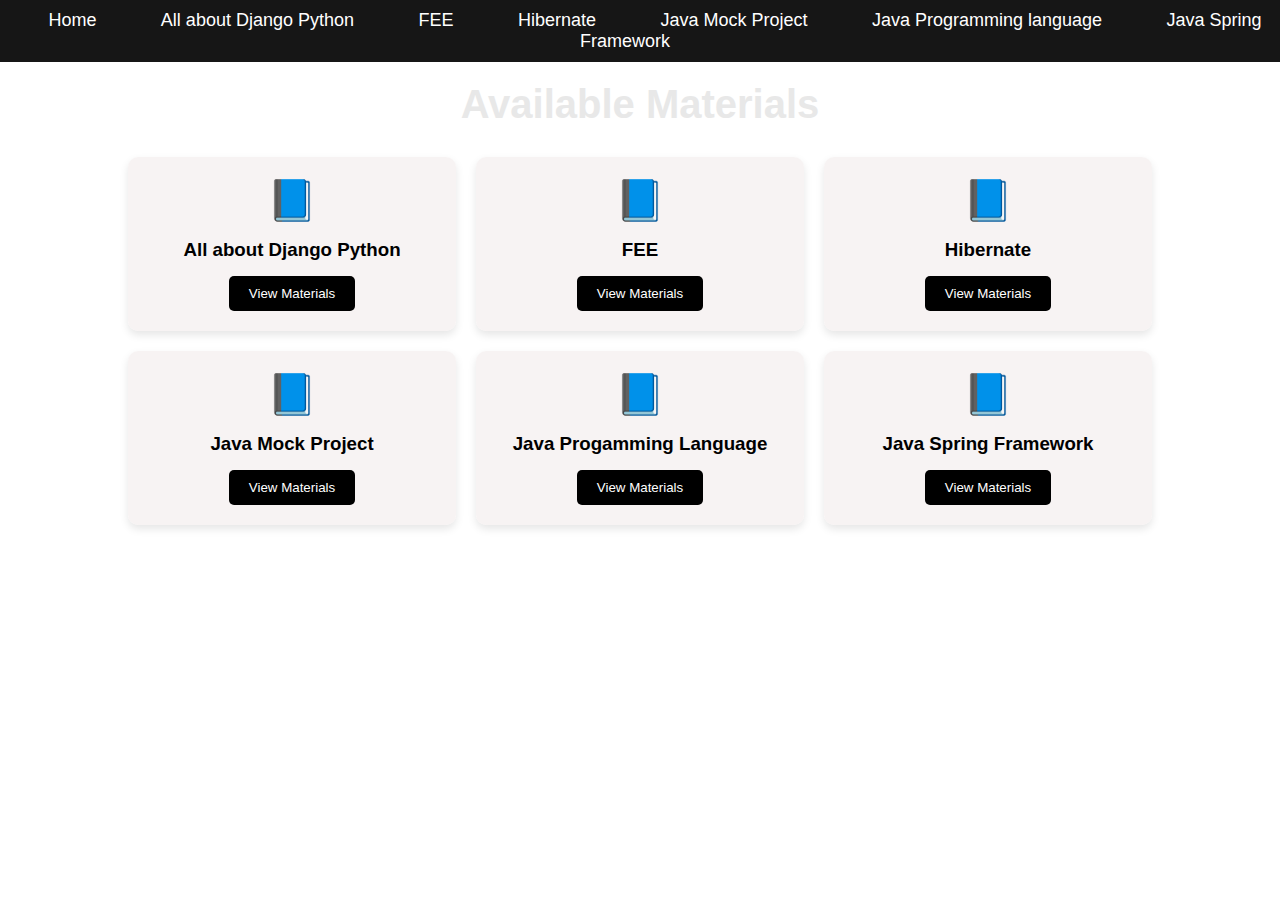
<file: index.html>
<!DOCTYPE html>
<html lang="en">
<head>
    <meta charset="UTF-8">
    <meta name="viewport" content="width=device-width, initial-scale=1.0">
    <title>Available Materials</title>
    <link rel="stylesheet" href="style.css">
</head>
<body>
    
    <div class="navbar">
        <a href="index.html">Home</a>
        <a href="lesson-django.html">All about Django Python</a>
        <a href="lesson-fee.html">FEE</a>
        <a href="lesson-hibernate.html">Hibernate</a>
        <a href="lesson-mock.html">Java Mock Project</a>
        <a href="lesson-programming.html">Java Programming language</a>
        <a href="lesson-framework.html">Java Spring Framework</a>
    </div>

    <div class="container">
        <h1>Available Materials</h1>
        <div class="materials-grid">
            <div class="material-card">
                <div class="icon">
                    📘
                </div>
                <h3>All about Django Python</h3>
                <button onclick="window.location.href='lesson-django.html'">View Materials</button>
            </div>
            <div class="material-card">
                <div class="icon">
                    📘
                </div>
                <h3>FEE</h3>
                <button onclick="window.location.href='lesson-fee.html'">View Materials</button>
            </div>
            <div class="material-card">
                <div class="icon">
                    📘
                </div>
                <h3>Hibernate</h3>
                <button onclick="window.location.href='lesson-hibernate.html'">View Materials</button>
            </div>
            <div class="material-card">
                <div class="icon">
                    📘
                </div>
                <h3>Java Mock Project</h3>
                <button onclick="window.location.href='lesson-mock.html'">View Materials</button>
            </div>
            <div class="material-card">
                <div class="icon">
                    📘
                </div>
                <h3>Java Progamming Language</h3>
                <button onclick="window.location.href='lesson-programming.html'">View Materials</button>
            </div>
            <div class="material-card">
                <div class="icon">
                    📘
                </div>
                <h3>Java Spring Framework</h3>
                <button onclick="window.location.href='lesson-framework.html'">View Materials</button>
            </div>
        </div>
    </div>
</body>
</html>
</file>
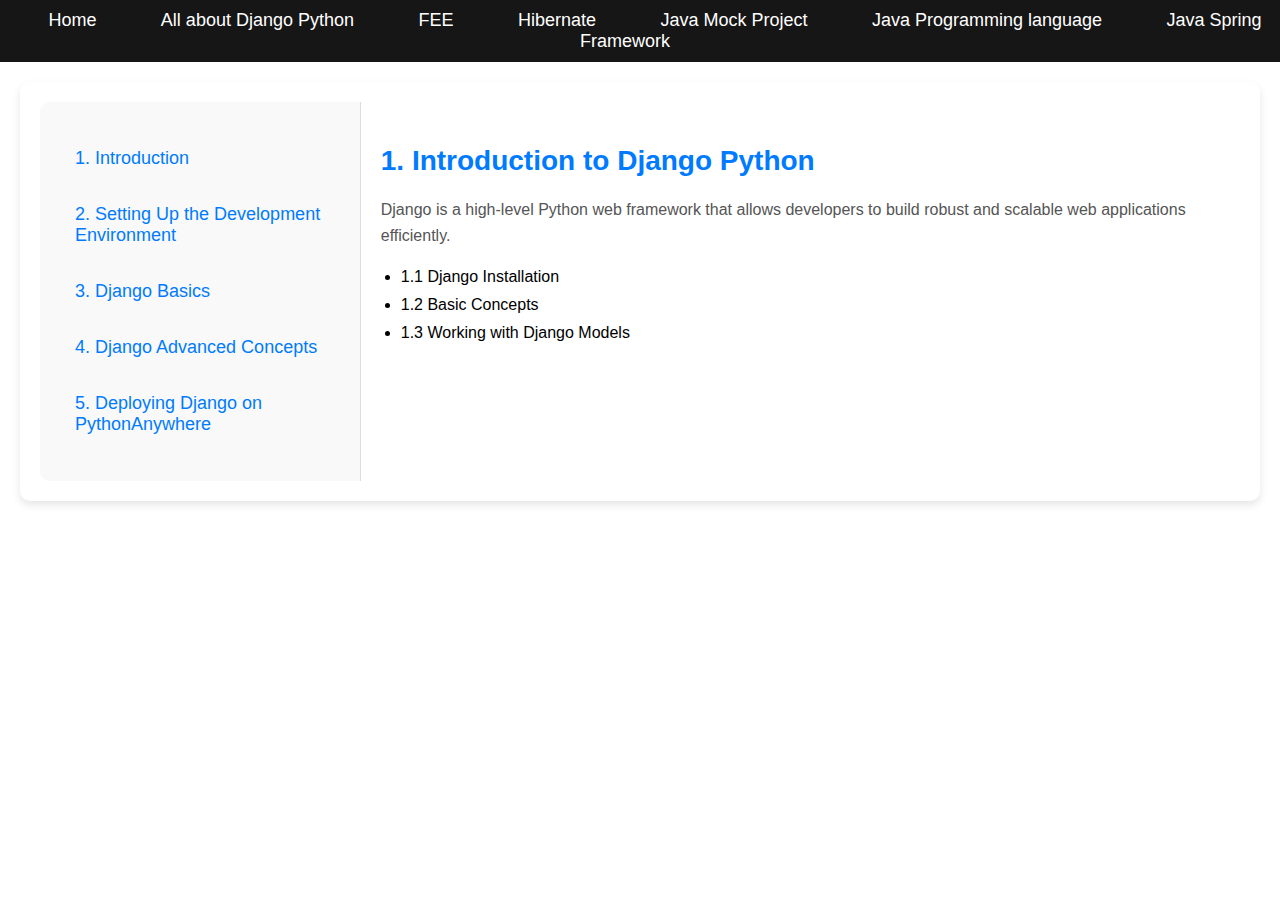
<file: lesson-django.html>
<!DOCTYPE html>
<html lang="en">
<head>
    <meta charset="UTF-8">
    <meta name="viewport" content="width=device-width, initial-scale=1.0">
    <title>Lesson: Django Python</title>
    <link rel="stylesheet" href="style.css">
</head>
<body>
    <div class="navbar">
        <a href="index.html">Home</a>
        <a href="lesson-django.html">All about Django Python</a>
        <a href="lesson-fee.html">FEE</a>
        <a href="lesson-hibernate.html">Hibernate</a>
        <a href="lesson-mock.html">Java Mock Project</a>
        <a href="lesson-programming.html">Java Programming language</a>
        <a href="lesson-framework.html">Java Spring Framework</a>
    </div>
    
    <div class="lesson-container">
        <div class="sidebar">
            <ul>
                <li><a href="#">1. Introduction</a></li>
                <li><a href="#">2. Setting Up the Development Environment</a></li>
                <li><a href="#">3. Django Basics</a></li>
                <li><a href="#">4. Django Advanced Concepts</a></li>
                <li><a href="#">5. Deploying Django on PythonAnywhere</a></li>
            </ul>
        </div>
        <div class="lesson-content">
            <h2>1. Introduction to Django Python</h2>
            <p>Django is a high-level Python web framework that allows developers to build robust and scalable web applications efficiently.</p>
            <ul>
                <li>1.1 Django Installation</li>
                <li>1.2 Basic Concepts</li>
                <li>1.3 Working with Django Models</li>
            </ul>
        </div>
    </div>
</body>
</html>
</file>
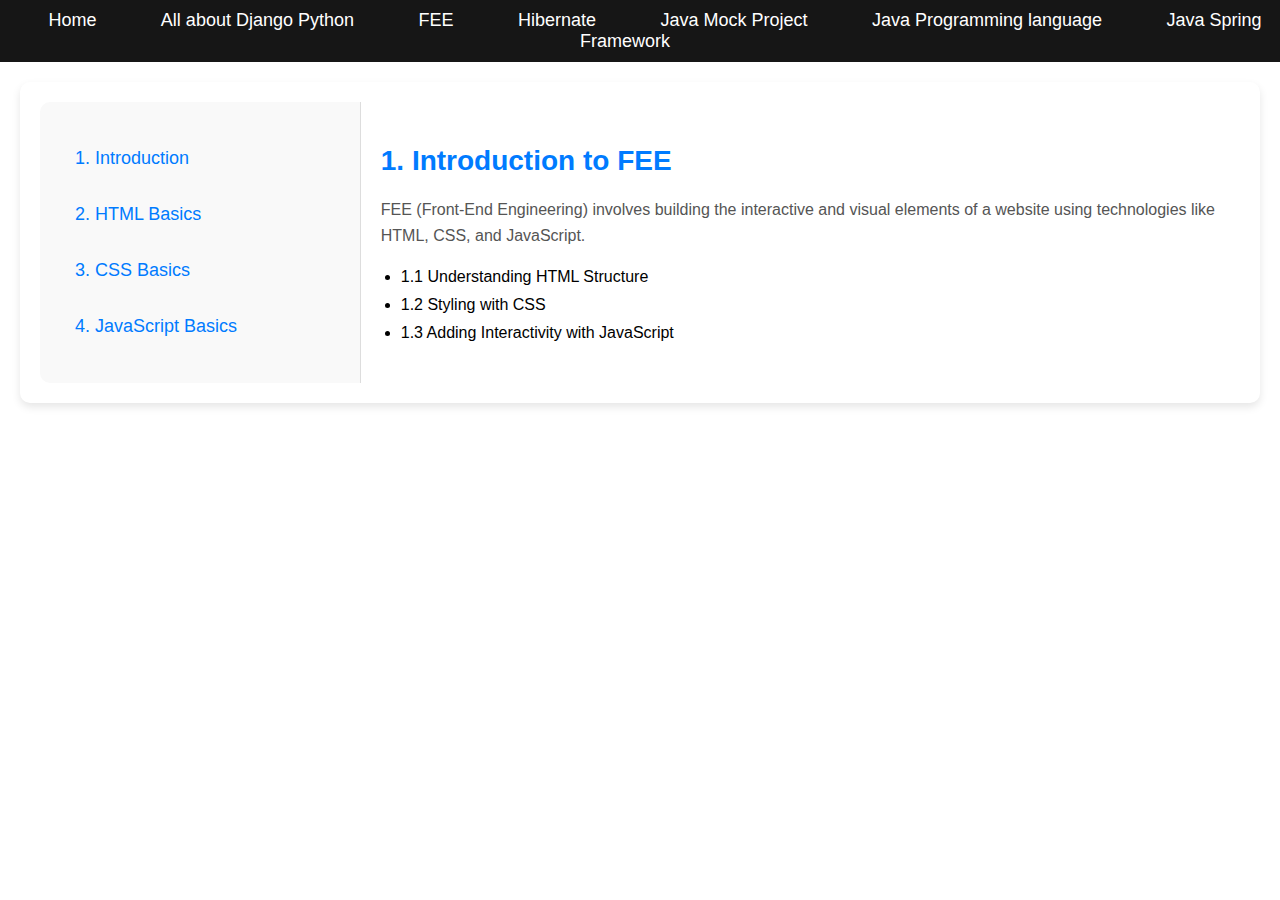
<file: lesson-fee.html>
<!DOCTYPE html>
<html lang="en">
<head>
    <meta charset="UTF-8">
    <meta name="viewport" content="width=device-width, initial-scale=1.0">
    <title>Lesson: FEE</title>
    <link rel="stylesheet" href="style.css">
</head>
<body>
    <div class="navbar">
        <a href="index.html">Home</a>
        <a href="lesson-django.html">All about Django Python</a>
        <a href="lesson-fee.html">FEE</a>
        <a href="lesson-hibernate.html">Hibernate</a>
        <a href="lesson-mock.html">Java Mock Project</a>
        <a href="lesson-programming.html">Java Programming language</a>
        <a href="lesson-framework.html">Java Spring Framework</a>
    </div>
    
    <div class="lesson-container">
        <div class="sidebar">
            <ul>
                <li><a href="#">1. Introduction</a></li>
                <li><a href="#">2. HTML Basics</a></li>
                <li><a href="#">3. CSS Basics</a></li>
                <li><a href="#">4. JavaScript Basics</a></li>
            </ul>
        </div>
        <div class="lesson-content">
            <h2>1. Introduction to FEE</h2>
            <p>FEE (Front-End Engineering) involves building the interactive and visual elements of a website using technologies like HTML, CSS, and JavaScript.</p>
            <ul>
                <li>1.1 Understanding HTML Structure</li>
                <li>1.2 Styling with CSS</li>
                <li>1.3 Adding Interactivity with JavaScript</li>
            </ul>
        </div>
    </div>
</body>
</html>
</file>
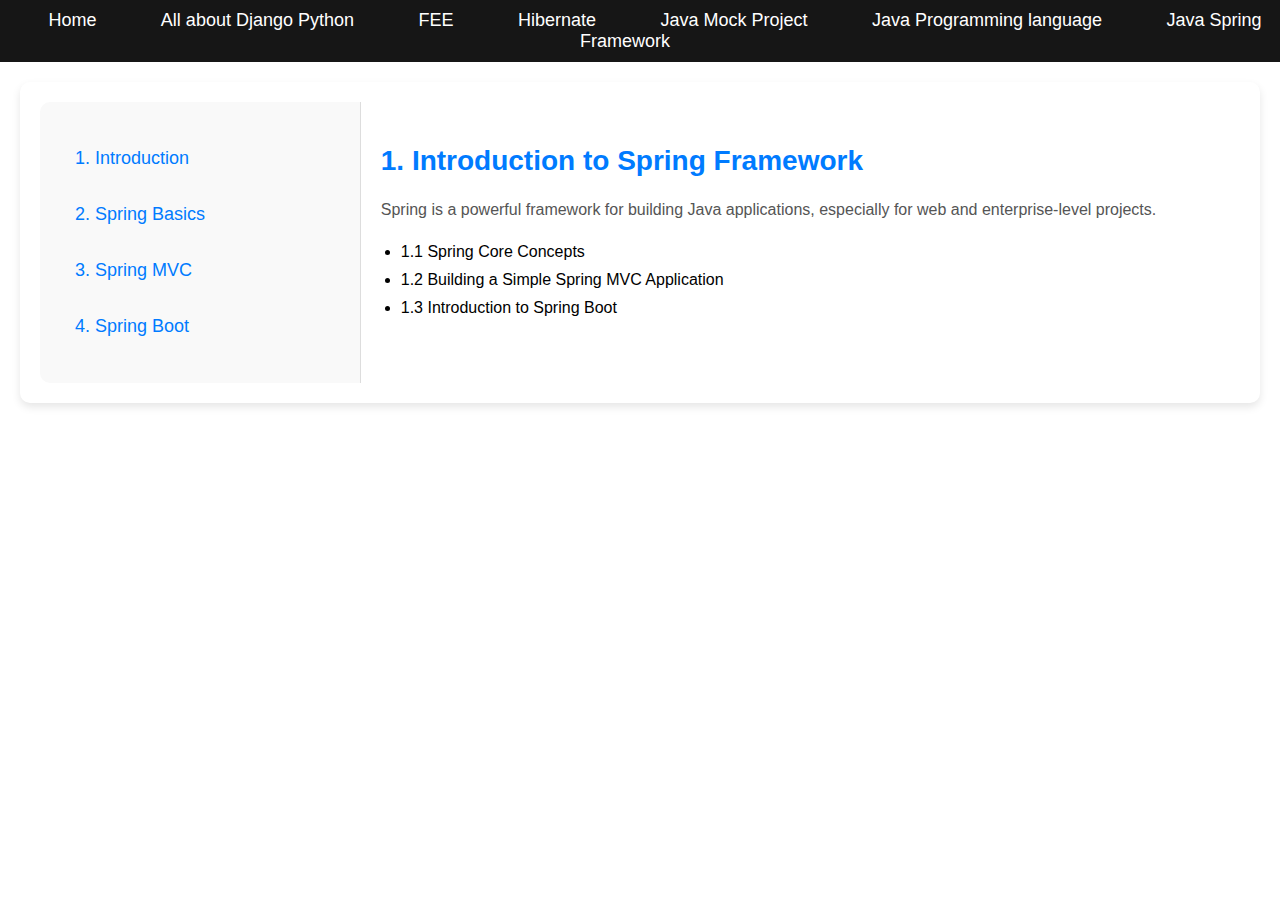
<file: lesson-framework.html>
<!DOCTYPE html>
<html lang="en">
<head>
    <meta charset="UTF-8">
    <meta name="viewport" content="width=device-width, initial-scale=1.0">
    <title>Lesson: Java Spring Framework</title>
    <link rel="stylesheet" href="style.css">
</head>
<body>
    <div class="navbar">
        <a href="index.html">Home</a>
        <a href="lesson-django.html">All about Django Python</a>
        <a href="lesson-fee.html">FEE</a>
        <a href="lesson-hibernate.html">Hibernate</a>
        <a href="lesson-mock.html">Java Mock Project</a>
        <a href="lesson-programming.html">Java Programming language</a>
        <a href="lesson-framework.html">Java Spring Framework</a>
    </div>
    
    <div class="lesson-container">
        <div class="sidebar">
            <ul>
                <li><a href="#">1. Introduction</a></li>
                <li><a href="#">2. Spring Basics</a></li>
                <li><a href="#">3. Spring MVC</a></li>
                <li><a href="#">4. Spring Boot</a></li>
            </ul>
        </div>
        <div class="lesson-content">
            <h2>1. Introduction to Spring Framework</h2>
            <p>Spring is a powerful framework for building Java applications, especially for web and enterprise-level projects.</p>
            <ul>
                <li>1.1 Spring Core Concepts</li>
                <li>1.2 Building a Simple Spring MVC Application</li>
                <li>1.3 Introduction to Spring Boot</li>
            </ul>
        </div>
    </div>
</body>
</html>
</file>
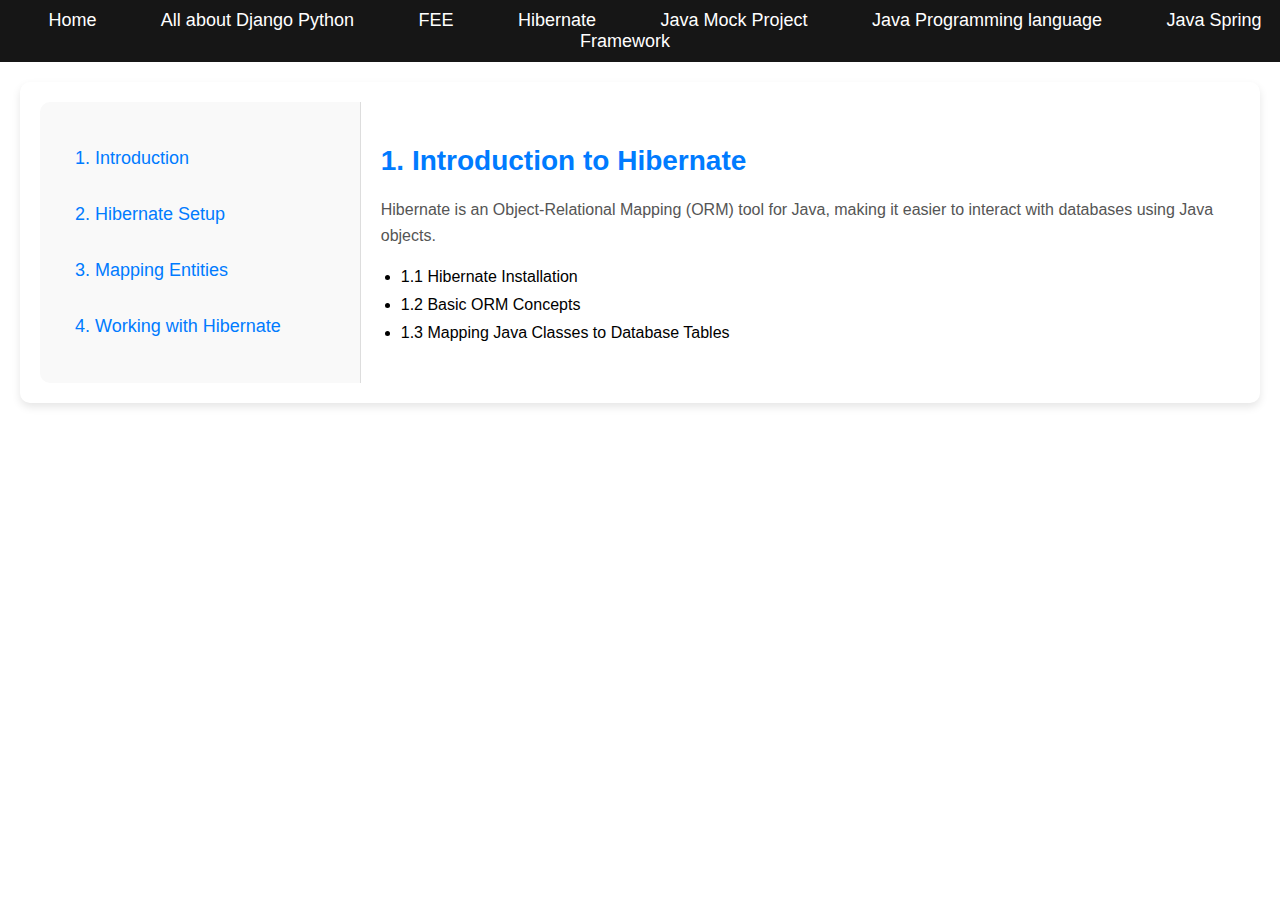
<file: lesson-hibernate.html>
<!DOCTYPE html>
<html lang="en">
<head>
    <meta charset="UTF-8">
    <meta name="viewport" content="width=device-width, initial-scale=1.0">
    <title>Lesson: Hibernate</title>
    <link rel="stylesheet" href="style.css">
</head>
<body>
    <div class="navbar">
        <a href="index.html">Home</a>
        <a href="lesson-django.html">All about Django Python</a>
        <a href="lesson-fee.html">FEE</a>
        <a href="lesson-hibernate.html">Hibernate</a>
        <a href="lesson-mock.html">Java Mock Project</a>
        <a href="lesson-programming.html">Java Programming language</a>
        <a href="lesson-framework.html">Java Spring Framework</a>
    </div>
    
    <div class="lesson-container">
        <div class="sidebar">
            <ul>
                <li><a href="#">1. Introduction</a></li>
                <li><a href="#">2. Hibernate Setup</a></li>
                <li><a href="#">3. Mapping Entities</a></li>
                <li><a href="#">4. Working with Hibernate</a></li>
            </ul>
        </div>
        <div class="lesson-content">
            <h2>1. Introduction to Hibernate</h2>
            <p>Hibernate is an Object-Relational Mapping (ORM) tool for Java, making it easier to interact with databases using Java objects.</p>
            <ul>
                <li>1.1 Hibernate Installation</li>
                <li>1.2 Basic ORM Concepts</li>
                <li>1.3 Mapping Java Classes to Database Tables</li>
            </ul>
        </div>
    </div>
</body>
</html>
</file>
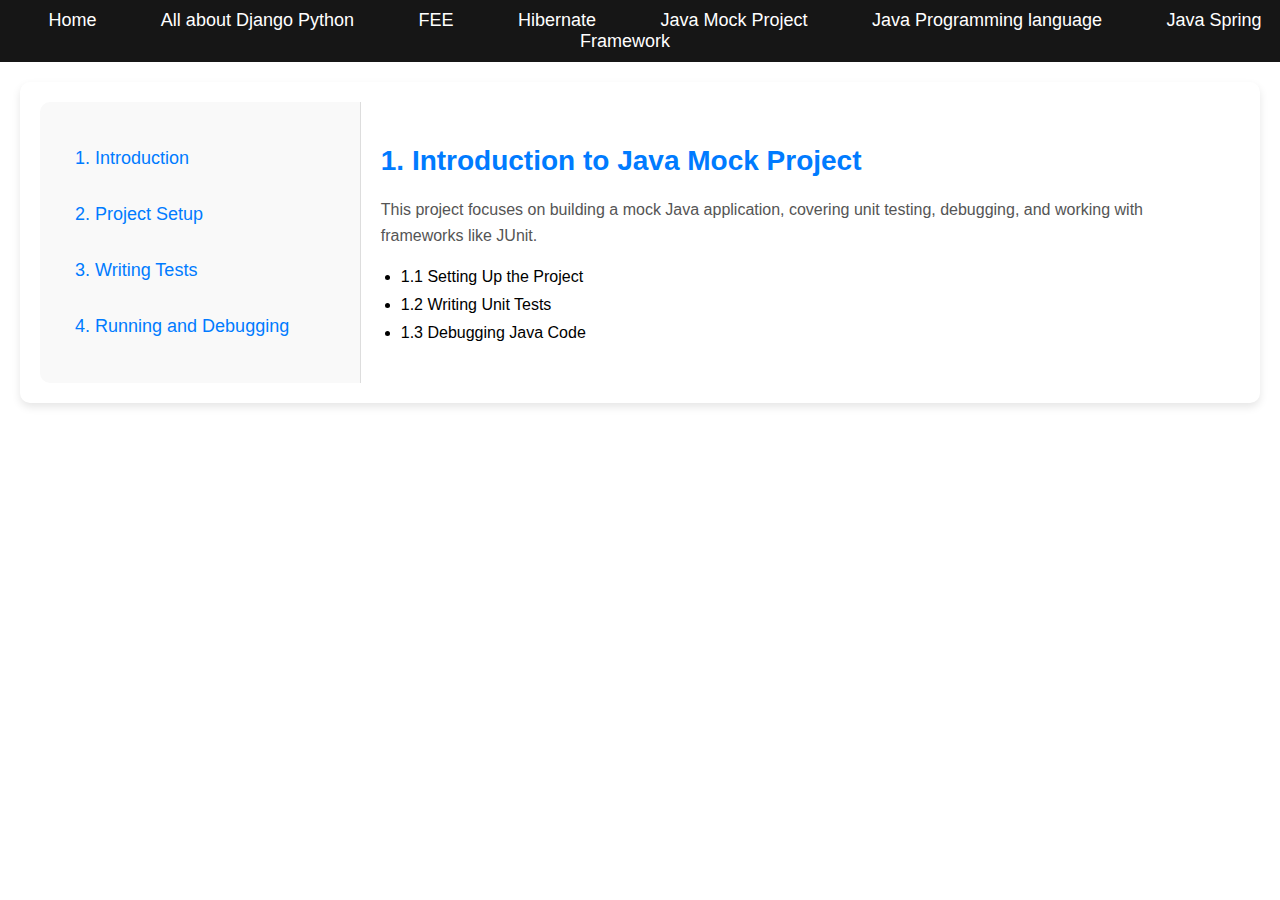
<file: lesson-mock.html>
<!DOCTYPE html>
<html lang="en">
<head>
    <meta charset="UTF-8">
    <meta name="viewport" content="width=device-width, initial-scale=1.0">
    <title>Lesson: Java Mock Project</title>
    <link rel="stylesheet" href="style.css">
</head>
<body>
    <div class="navbar">
        <a href="index.html">Home</a>
        <a href="lesson-django.html">All about Django Python</a>
        <a href="lesson-fee.html">FEE</a>
        <a href="lesson-hibernate.html">Hibernate</a>
        <a href="lesson-mock.html">Java Mock Project</a>
        <a href="lesson-programming.html">Java Programming language</a>
        <a href="lesson-framework.html">Java Spring Framework</a>
    </div>
    
    <div class="lesson-container">
        <div class="sidebar">
            <ul>
                <li><a href="#">1. Introduction</a></li>
                <li><a href="#">2. Project Setup</a></li>
                <li><a href="#">3. Writing Tests</a></li>
                <li><a href="#">4. Running and Debugging</a></li>
            </ul>
        </div>
        <div class="lesson-content">
            <h2>1. Introduction to Java Mock Project</h2>
            <p>This project focuses on building a mock Java application, covering unit testing, debugging, and working with frameworks like JUnit.</p>
            <ul>
                <li>1.1 Setting Up the Project</li>
                <li>1.2 Writing Unit Tests</li>
                <li>1.3 Debugging Java Code</li>
            </ul>
        </div>
    </div>
</body>
</html>
</file>
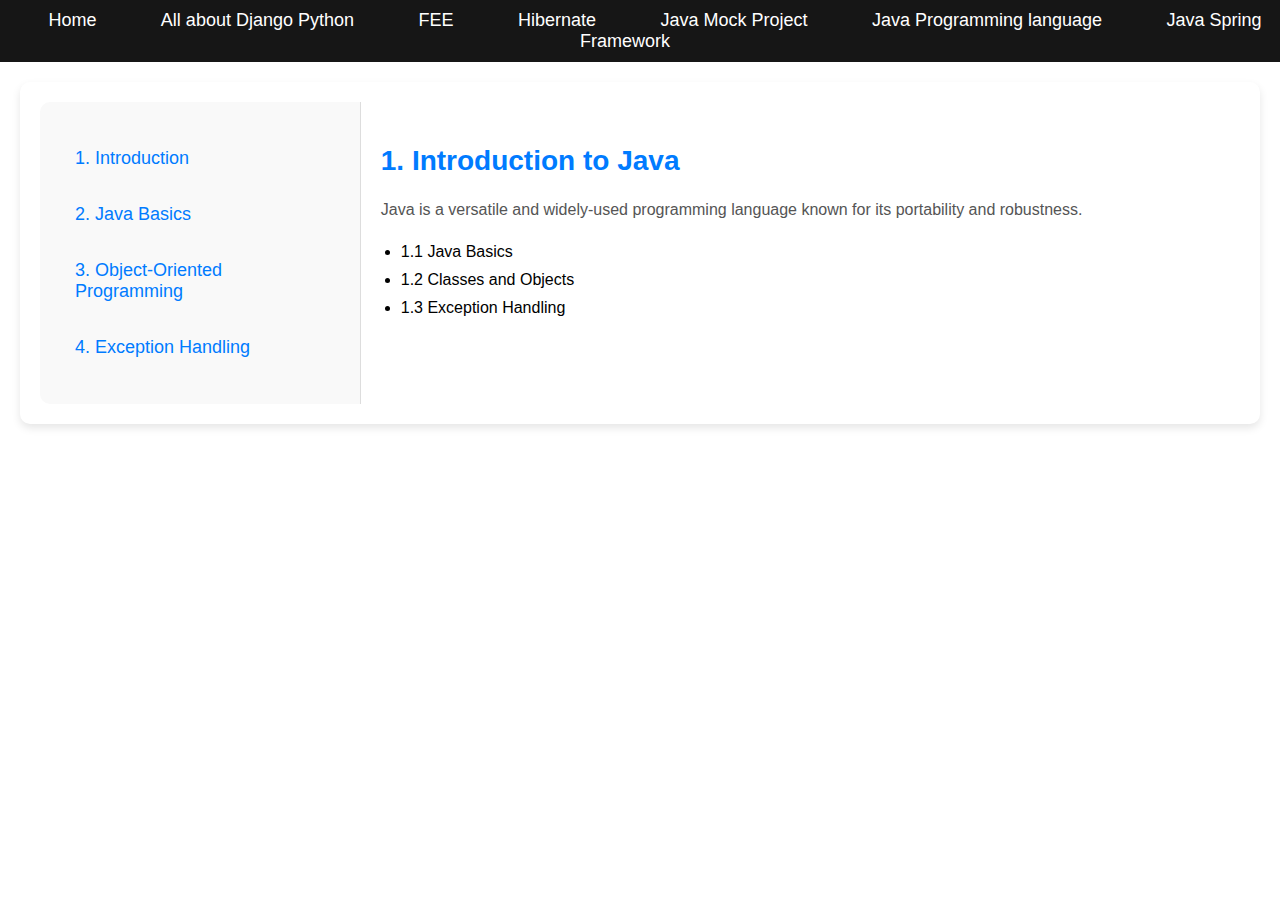
<file: lesson-programming.html>
<!DOCTYPE html>
<html lang="en">
<head>
    <meta charset="UTF-8">
    <meta name="viewport" content="width=device-width, initial-scale=1.0">
    <title>Lesson: Java Programming Language</title>
    <link rel="stylesheet" href="style.css">
</head>
<body>
    <div class="navbar">
        <a href="index.html">Home</a>
        <a href="lesson-django.html">All about Django Python</a>
        <a href="lesson-fee.html">FEE</a>
        <a href="lesson-hibernate.html">Hibernate</a>
        <a href="lesson-mock.html">Java Mock Project</a>
        <a href="lesson-programming.html">Java Programming language</a>
        <a href="lesson-framework.html">Java Spring Framework</a>
    </div>
    
    <div class="lesson-container">
        <div class="sidebar">
            <ul>
                <li><a href="#">1. Introduction</a></li>
                <li><a href="#">2. Java Basics</a></li>
                <li><a href="#">3. Object-Oriented Programming</a></li>
                <li><a href="#">4. Exception Handling</a></li>
            </ul>
        </div>
        <div class="lesson-content">
            <h2>1. Introduction to Java</h2>
            <p>Java is a versatile and widely-used programming language known for its portability and robustness.</p>
            <ul>
                <li>1.1 Java Basics</li>
                <li>1.2 Classes and Objects</li>
                <li>1.3 Exception Handling</li>
            </ul>
        </div>
    </div>
</body>
</html>
</file>
<file: style.css>
body {
    font-family: Arial, sans-serif;
    background-image: url(https://noithatbinhminh.com.vn/wp-content/uploads/2022/12/background-den-08.jpg);
    background-size: cover;
    background-repeat: no-repeat ;
    background-position: center;
    background-attachment: fixed;
    margin: 0;
    padding: 0;
}

.navbar {
    background-color: #161616;
    padding: 10px;
    text-align: center;
}
.navbar a {
    color: white;
    padding: 14px 20px;
    text-decoration: none;
    font-size: 18px;
    margin: 0 10px;
}

.navbar a:hover {
    background-color: #383939;
    border-radius: 4px;
}

.container {
    width: 80%;
    margin: 0 auto;
    text-align: center;
}

h1 {
    margin-top: 20px;
    font-size: 2.5em;
    color: #e8e8e8;
}

.materials-grid {
    display: grid;
    grid-template-columns: repeat(auto-fill, minmax(300px, 1fr));
    gap: 20px;
    margin-top: 30px;
}

.material-card {
    background-color: rgba(244, 239, 239, 0.764);
    background-image: url(https://haycafe.vn/wp-content/uploads/2022/05/Background-xam-den.jpg);
    background-size: cover;
    background-repeat: no-repeat ;
    background-position: center;
    background-attachment: fixed;
    padding: 20px;
    border-radius: 10px;
    box-shadow: 0 4px 8px rgba(0,0,0,0.1);
    transition: transform 0.2s ease;    
}

.material-card:hover {
    transform: translateY(-10px);
}

.icon {
    font-size: 40px;
    color: #083d76;
}

h3 {
    margin: 15px 0;
}

button {
    padding: 10px 20px;
    border: none;
    background-color: #000000;
    color: white;
    border-radius: 5px;
    cursor: pointer;
    transition: background-color 0.2s ease;
}

button:hover {
    background-color: #0056b3;
}
/*giao diện phần lesson
/* Mục con cho phần nội dung bài học */
.lesson-container {
    display: flex;
    margin: 20px;
    padding: 20px;
    background-color: #fff;
    border-radius: 10px;
    box-shadow: 0 4px 8px rgba(0, 0, 0, 0.1);
}

/* Sidebar chứa danh sách bài học */
.sidebar {
    width: 25%;
    padding: 20px;
    background-color: #f9f9f9;
    border-right: 1px solid #ddd;
    border-radius: 10px 0 0 10px;
}

.sidebar ul {
    list-style-type: none;
    padding: 0;
}

.sidebar ul li {
    margin: 15px 0;
}

.sidebar ul li a {
    text-decoration: none;
    font-size: 18px;
    color: #007BFF;
    padding: 10px 15px;
    display: block;
    border-radius: 5px;
    transition: background-color 0.3s ease;
}

.sidebar ul li a:hover {
    background-color: #f0f0f0;
}

/* Phần nội dung chính của bài học */
.lesson-content {
    width: 75%;
    padding: 20px;
    background-color: #fff;
    border-radius: 0 10px 10px 0;
}

.lesson-content h2 {
    font-size: 28px;
    margin-bottom: 20px;
    color: #007BFF;
}

.lesson-content p {
    font-size: 16px;
    color: #555;
    line-height: 1.6;
}

.lesson-content ul {
    padding-left: 20px;
    margin: 20px 0;
}

.lesson-content ul li {
    font-size: 16px;
    margin-bottom: 10px;
}

/* Style cho các nút trong mục con */
.lesson-content button {
    padding: 10px 20px;
    font-size: 16px;
    border: none;
    background-color: #007bff;
    color: white;
    cursor: pointer;
    border-radius: 5px;
    transition: background-color 0.3s ease;
}

.lesson-content button:hover {
    background-color: #0056b3;
}

/* Nút 'Back to list' */
.back-to-list {
    display: inline-block;
    margin-top: 20px;
    padding: 10px 20px;
    background-color: #007BFF;
    color: white;
    border-radius: 5px;
    text-decoration: none;
    transition: background-color 0.2s ease;
}

.back-to-list:hover {
    background-color: #0056b3;
}

/* Responsive cho mục con */
@media (max-width: 768px) {
    .lesson-container {
        flex-direction: column;
    }

    .sidebar {
        width: 100%;
        border-right: none;
        border-bottom: 1px solid #ddd;
    }

    .lesson-content {
        width: 100%;
    }
}
</file>
